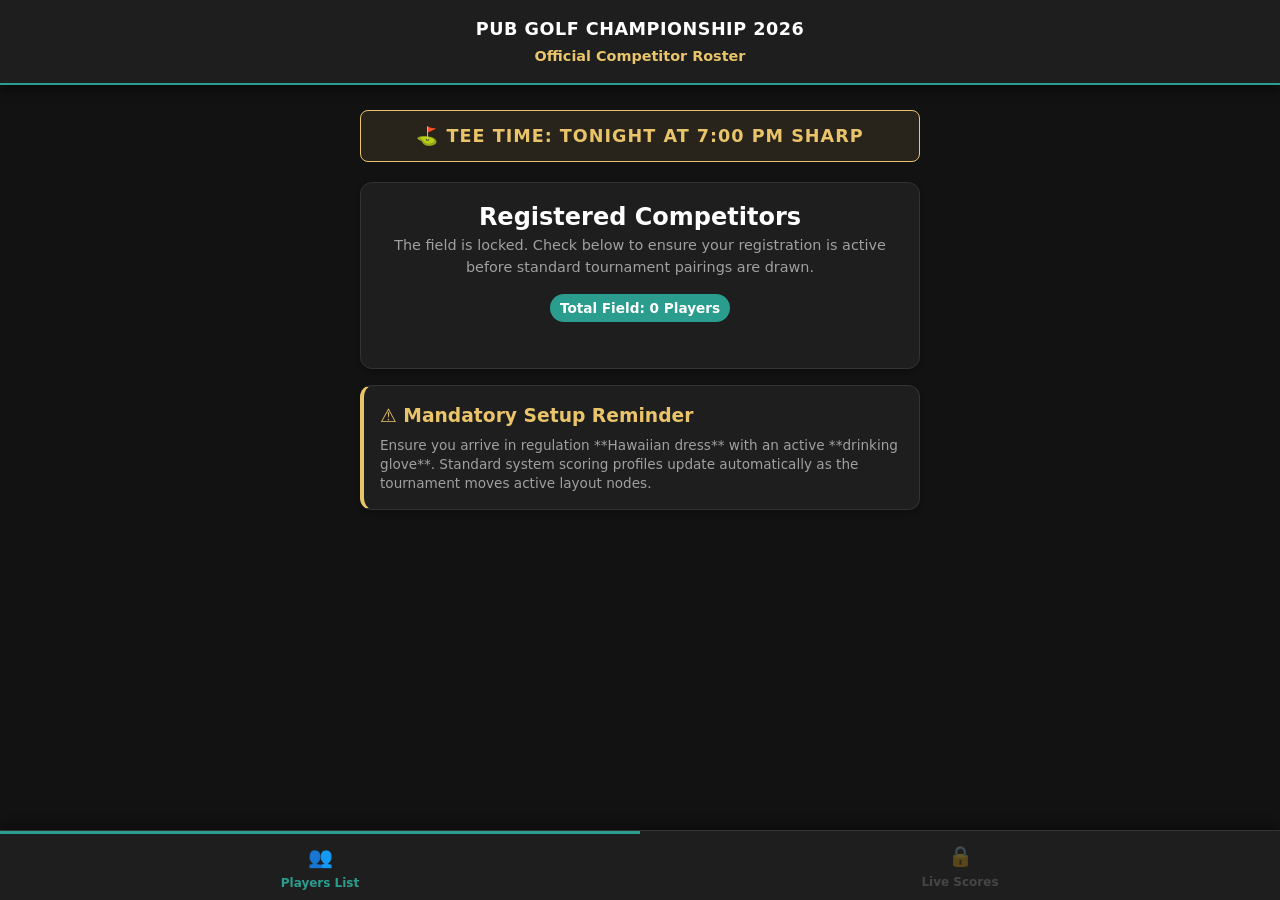
<file: src/holding.html>
<!DOCTYPE html>
<html lang="en">

<head>
  <meta charset="UTF-8">
  <meta name="viewport" content="width=device-width, initial-scale=1.0, maximum-scale=1.0, user-scalable=no">
  <title>Pub Golf 2026 - Roster Launch</title>
  <style>
    /* --- Core Variables & Dark Theme Base --- */
    :root {
      --bg-main: #121212;
      --bg-card: #1E1E1E;
      --bg-card-header: #262626;
      --text-main: #FFFFFF;
      --text-muted: #A0A0A0;
      --golf-green: #2A9D8F;
      --accent-gold: #E9C46A;
      --border-color: #333333;
      --nav-height: 70px;
      --header-height: 85px;
    }

    * {
      box-sizing: border-box;
      margin: 0;
      padding: 0;
      -webkit-tap-highlight-color: transparent;
    }

    body {
      font-family: system-ui, -apple-system, BlinkMacSystemFont, 'Segoe UI', Roboto, Oxygen, Ubuntu, Cantarell, sans-serif;
      background-color: var(--bg-main);
      color: var(--text-main);
      overflow-x: hidden;
      padding-top: var(--header-height);
      padding-bottom: calc(var(--nav-height) + 20px);
      line-height: 1.5;
    }

    /* --- Fixed Structural Layout components --- */
    .fixed-header {
      position: fixed;
      top: 0;
      left: 0;
      width: 100%;
      height: var(--header-height);
      background-color: var(--bg-card);
      border-bottom: 2px solid var(--golf-green);
      display: flex;
      flex-direction: column;
      justify-content: center;
      align-items: center;
      z-index: 1000;
      box-shadow: 0 4px 10px rgba(0, 0, 0, 0.5);
    }

    .fixed-header h1 {
      font-size: 1.1rem;
      font-weight: 800;
      letter-spacing: 0.5px;
      text-transform: uppercase;
    }

    .fixed-header p {
      font-size: 0.9rem;
      color: var(--accent-gold);
      margin-top: 4px;
      font-weight: 600;
    }

    #app-container {
      width: 100%;
      max-width: 600px;
      margin: 0 auto;
      padding: 15px;
    }

    /* SPA View Toggling Logic */
    .app-view {
      display: none;
      animation: fadeIn 0.25s ease-in-out forwards;
    }

    .app-view.active-view {
      display: block;
    }

    @keyframes fadeIn {
      from {
        opacity: 0;
        transform: translateY(8px);
      }

      to {
        opacity: 1;
        transform: translateY(0);
      }
    }

    /* --- Custom Dynamic Layout Components --- */
    .card {
      background-color: var(--bg-card);
      border-radius: 12px;
      padding: 16px;
      margin-bottom: 16px;
      border: 1px solid var(--border-color);
      box-shadow: 0 4px 6px rgba(0, 0, 0, 0.2);
    }

    .border-accent {
      border-left: 4px solid var(--accent-gold);
    }

    .layout-placeholder {
      border: 1px dashed #555;
      background: repeating-linear-gradient(45deg, #1e1e1e, #1e1e1e 10px, #222 10px, #222 20px);
    }

    .placeholder-text {
      font-style: italic;
      color: var(--text-muted);
    }

    /* Touch Targets: Custom Buttons */
    .btn-primary {
      width: 100%;
      min-height: 50px;
      background-color: var(--golf-green);
      color: white;
      border: none;
      border-radius: 8px;
      font-size: 1rem;
      font-weight: 700;
      margin-bottom: 20px;
      cursor: pointer;
      display: flex;
      justify-content: center;
      align-items: center;
      transition: background 0.2s;
    }

    .btn-primary:active {
      background-color: #218276;
    }

    /* Animated Refresh Spin effect */
    .spinning .btn-text {
      display: inline-block;
      animation: spin 0.8s linear infinite;
    }

    @keyframes spin {
      0% {
        transform: rotate(0deg);
      }

      100% {
        transform: rotate(360deg);
      }
    }

    /* Leaderboard Dynamic Lists & Cards */
    .team-card-wrapper {
      margin-bottom: 12px;
      border-radius: 12px;
      overflow: hidden;
      background-color: var(--bg-card);
      border: 1px solid var(--border-color);
    }

    .team-main-row {
      display: flex;
      align-items: center;
      padding: 16px;
      cursor: pointer;
      min-height: 65px;
    }

    .team-rank {
      font-size: 1.4rem;
      font-weight: 900;
      width: 45px;
      color: var(--accent-gold);
    }

    .team-color-strip {
      width: 6px;
      height: 35px;
      border-radius: 3px;
      margin-right: 14px;
    }

    .team-meta {
      flex-grow: 1;
    }

    .team-name {
      font-size: 1.1rem;
      font-weight: 700;
    }

    .team-players {
      font-size: 0.8rem;
      color: var(--text-muted);
      margin-top: 2px;
    }

    .team-total-strokes {
      font-size: 1.3rem;
      font-weight: 800;
      text-align: right;
      padding-left: 10px;
    }

    .strokes-label {
      font-size: 0.65rem;
      display: block;
      color: var(--text-muted);
      text-transform: uppercase;
    }

    /* Expandable Scorecard Area */
    .team-scorecard-dropdown {
      max-height: 0;
      overflow: hidden;
      transition: max-height 0.3s cubic-bezier(0, 1, 0, 1);
      background-color: #161616;
      border-top: 1px solid var(--border-color);
    }

    .team-scorecard-dropdown.expanded {
      max-height: 1000px;
      transition: max-height 0.3s cubic-bezier(1, 0, 1, 0);
    }

    .score-grid {
      display: grid;
      grid-template-columns: repeat(2, 1fr);
      gap: 10px;
      padding: 14px;
    }

    .score-grid-item {
      background-color: var(--bg-card);
      padding: 10px;
      border-radius: 6px;
      display: flex;
      justify-content: space-between;
      align-items: center;
      border: 1px solid #292929;
    }

    .pub-title {
      font-size: 0.85rem;
      font-weight: 600;
    }

    .pub-stroke-value {
      font-size: 1rem;
      font-weight: 700;
      color: var(--accent-gold);
    }

    /* --- View 2 Specific Styles --- */
    .map-card h2 {
      font-size: 1.1rem;
      margin-bottom: 12px;
    }

    .map-wrapper {
      width: 100%;
      background-color: #111;
      border-radius: 8px;
      display: flex;
      justify-content: center;
      align-items: center;
      min-height: 150px;
      border: 1px solid var(--border-color);
    }

    .responsive-img {
      max-width: 100%;
      height: auto;
      display: block;
      border-radius: 8px;
    }

    .course-list {
      list-style: none;
      margin-top: 10px;
    }

    .course-list li {
      padding: 10px 0;
      border-bottom: 1px solid #2a2a2a;
      display: flex;
      justify-content: space-between;
      align-items: center;
    }

    .course-list li:last-child {
      border-bottom: none;
    }

    .badge {
      font-size: 0.75rem;
      padding: 3px 8px;
      border-radius: 4px;
      font-weight: bold;
    }

    .par-3 {
      background-color: #457B9D;
    }

    .par-4 {
      background-color: #E9C46A;
      color: #111;
    }

    .par-5 {
      background-color: #E63946;
    }

    /* --- View 3 Specific Styles --- */
    .rules-list li {
      margin-left: 18px;
      margin-bottom: 10px;
    }

    .drink-guide-item {
      padding: 10px 0;
      border-bottom: 1px solid #2a2a2a;
    }

    .drink-guide-item h4 {
      display: flex;
      justify-content: space-between;
      align-items: center;
      margin-bottom: 4px;
    }

    .text-highlight {
      background-color: rgba(233, 196, 106, 0.05);
      border-left: 2px solid var(--accent-gold);
      padding-left: 6px;
    }

    /* --- Fixed Bottom Navigation Bar --- */
    .fixed-nav {
      position: fixed;
      bottom: 0;
      left: 0;
      width: 100%;
      height: var(--nav-height);
      background-color: var(--bg-card);
      border-top: 1px solid var(--border-color);
      display: flex;
      z-index: 1000;
      box-shadow: 0 -4px 10px rgba(0, 0, 0, 0.4);
    }

    .nav-item {
      flex: 1;
      background: none;
      border: none;
      color: var(--text-muted);
      display: flex;
      flex-direction: column;
      justify-content: center;
      align-items: center;
      cursor: pointer;
      min-height: 48px;
      /* Strict Mobile Hit-target constraint */
      transition: color 0.2s;
    }

    .nav-icon {
      font-size: 1.25rem;
      margin-bottom: 2px;
    }

    .nav-label {
      font-size: 0.75rem;
      font-weight: 600;
    }

    .nav-item.active {
      color: var(--golf-green);
      border-top: 3px solid var(--golf-green);
    }

    /* Specific tweaks for the clean holding page layout */
    .holding-container {
      text-align: center;
      padding: 10px 5px;
    }

    .countdown-banner {
      font-size: 1.1rem;
      color: var(--accent-gold);
      font-weight: 800;
      text-transform: uppercase;
      letter-spacing: 1px;
      margin-bottom: 20px;
      padding: 12px;
      background: rgba(233, 196, 106, 0.1);
      border: 1px solid var(--accent-gold);
      border-radius: 8px;
    }

    .roster-grid {
      display: grid;
      grid-template-columns: repeat(auto-fill, minmax(130px, 1fr));
      gap: 12px;
      margin-top: 15px;
    }

    .player-card {
      background-color: var(--bg-card);
      border: 1px solid var(--border-color);
      border-radius: 8px;
      padding: 15px 10px;
      font-weight: 700;
      font-size: 1rem;
      color: var(--text-main);
      display: flex;
      align-items: center;
      justify-content: center;
      box-shadow: 0 4px 6px rgba(0, 0, 0, 0.15);
      animation: cardPop 0.3s ease-out forwards;
      opacity: 0;
    }

    @keyframes cardPop {
      to {
        opacity: 1;
        transform: scale(1);
      }
    }

    .counter-badge {
      display: inline-block;
      background-color: var(--golf-green);
      color: white;
      padding: 4px 10px;
      border-radius: 20px;
      font-size: 0.85rem;
      font-weight: 800;
      margin-bottom: 15px;
    }
  </style>
</head>

<body>

  <!-- Fixed Header matching main site structure -->
  <header class="fixed-header">
    <h1>Pub Golf Championship 2026</h1>
    <p>Official Competitor Roster</p>
  </header>

  <!-- Main Content Stream -->
  <main id="app-container">
    <div class="holding-container">

      <!-- Event Countdown / Status Hook -->
      <div class="countdown-banner">
        ⛳ Tee Time: Tonight at 7:00 PM Sharp
      </div>

      <div class="card">
        <h2>Registered Competitors</h2>
        <p style="color: var(--text-muted); font-size: 0.9rem; margin-bottom: 15px;">
          The field is locked. Check below to ensure your registration is active before standard tournament pairings are
          drawn.
        </p>

        <!-- Dynamic Player Count Badge -->
        <div id="player-count" class="counter-badge">Loading Field...</div>

        <!-- Flattened Player Output Container -->
        <div id="roster-output" class="roster-grid">
          <!-- JavaScript populates names list alphabetically here -->
        </div>
      </div>

      <!-- Static Reminder Block -->
      <div class="card border-accent" style="text-align: left;">
        <h3 style="color: var(--accent-gold); margin-bottom: 6px;">⚠️ Mandatory Setup Reminder</h3>
        <p style="font-size: 0.85rem; color: var(--text-muted); line-height: 1.4;">
          Ensure you arrive in regulation **Hawaiian dress** with an active **drinking glove**. Standard system scoring
          profiles update automatically as the tournament moves active layout nodes.
        </p>
      </div>

    </div>
  </main>

  <!-- Bottom Nav Bar matching main theme template for absolute visual consistency -->
  <nav class="fixed-nav">
    <div class="nav-item active" style="cursor: default;">
      <span class="nav-icon">👥</span>
      <span class="nav-label">Players List</span>
    </div>
    <div class="nav-item" style="opacity: 0.3; cursor: not-allowed;">
      <span class="nav-icon">🔒</span>
      <span class="nav-label">Live Scores</span>
    </div>
  </nav>

  <!-- Flat Parser Logic Controller Script -->
  <script>
    document.addEventListener('DOMContentLoaded', () => {
      const rosterOutput = document.getElementById('roster-output');
      const playerCountBadge = document.getElementById('player-count');

      async function loadFlatRoster() {
        try {
          // Cache-busting fetch sequence alignment
          const response = await fetch(`./scores.json?t=${new Date().getTime()}`);
          if (!response.ok) throw new Error('Data matrix stream offline.');

          const data = await response.json();

          // Unpack and completely flatten all players from every team object
          let allPlayers = [];
          if (data.teams && Array.isArray(data.teams)) {
            data.teams.forEach(team => {
              if (team.players && Array.isArray(team.players)) {
                allPlayers = allPlayers.concat(team.players);
              }
            });
          }

          // Sort players alphabetically to ensure no hidden group ordering hints exist
          allPlayers.sort((nameA, nameB) => nameA.localeCompare(nameB));

          // Update live visual calculations readout counters
          playerCountBadge.textContent = `Total Field: ${allPlayers.length} Players`;

          // Generate clean, independent player layout cards
          rosterOutput.innerHTML = '';
          allPlayers.forEach((player, index) => {
            const card = document.createElement('div');
            card.className = 'player-card';
            card.textContent = player;

            // Micro staggered visual pop animation deployment
            card.style.animationDelay = `${index * 0.03}s`;

            rosterOutput.appendChild(card);
          });

        } catch (error) {
          console.error('Holding Roster Error Engine:', error);
          rosterOutput.innerHTML = `<p style="color: #E63946; grid-column: 1/-1;">⚠️ Error indexing competitor registry list matrix.</p>`;
          playerCountBadge.textContent = 'Field Sync Error';
        }
      }

      loadFlatRoster();
    });
  </script>
</body>

</html>
</file>
